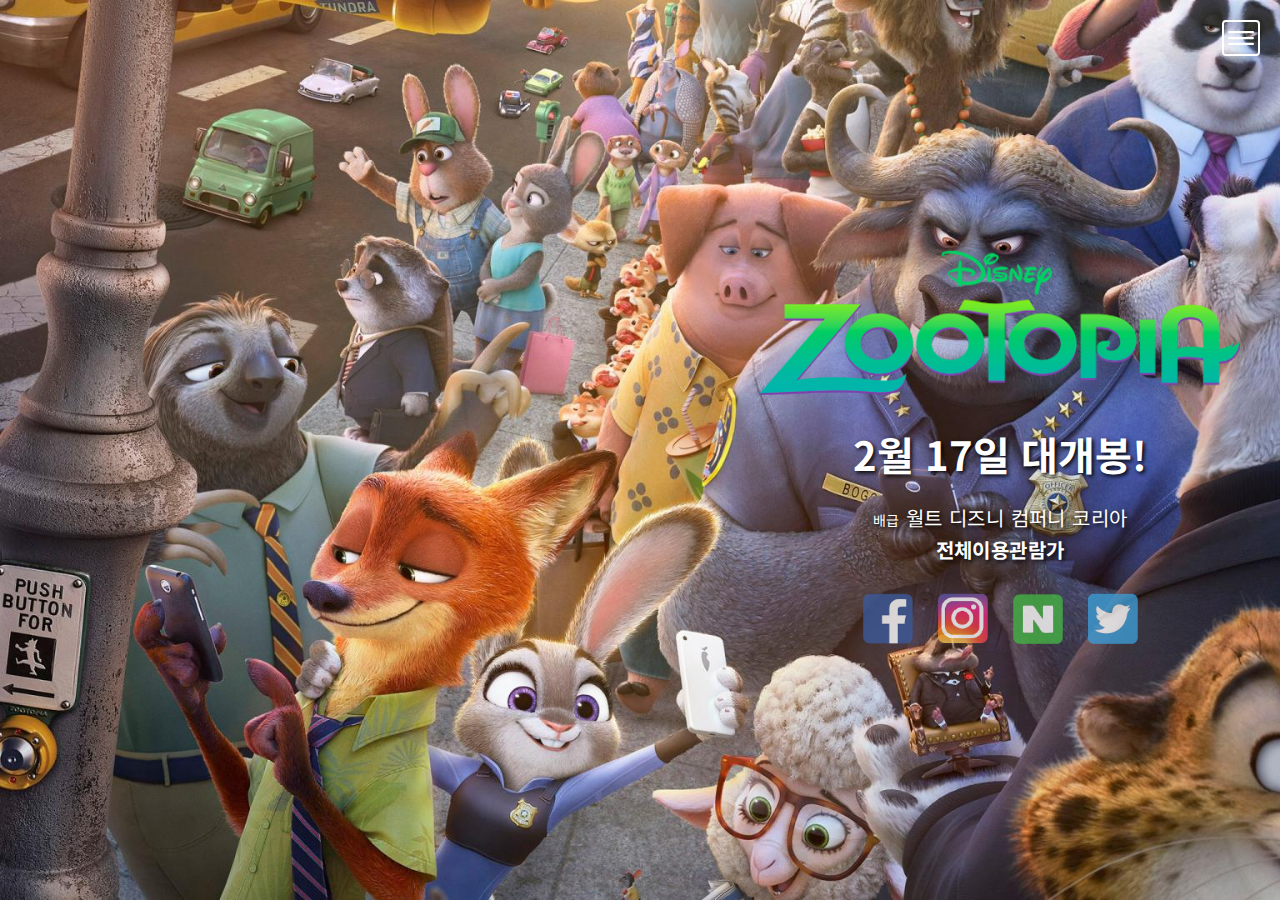
<file: index.html>
<!DOCTYPE html>
<html lang="ko">
<head>
  <meta charset="UTF-8">
  <meta name="viewport" content="width=device-width, initial-scale=1.0">
  <title>주토피아</title>
  <link rel="shortcut icon" href="./images/닉과주디-로고.png">
  <!-- 웹 폰트 nNoto Sans KR -->
  <link href="https://fonts.googleapis.com/css2?family=Noto+Sans+KR:wght@400;700&display=swap" rel="stylesheet">
  <link rel="stylesheet" href="./css/index.css">
  <link rel="stylesheet" href="./css/mobile.css" media="screen and (max-width: 1000px)">
  <script src="./js/jquery-3.5.1.min.js"></script>
  <script src="./js/index.js"></script>

</head>
<body>
  <div class="container">
    <header id="main_header">
      <div class="header_box">
        <h1>
          <img src="./images/로고.png" 
          alt="디즈니 주토피아">
        </h1>
        <p>2월 17일 대개봉!</p>
        <ul class="origin">
          <li>
            <span>배급</span> 월트 디즈니 컴퍼니 코리아<br>   
            <li><strong>전체이용관람가</strong></li>
          </li>
        </ul>
        <ul class="sns">
          <li>
            <a href="#">
              <img src="./images/페이스북.png" alt="facebook">
            </a>
          </li>
          <li>
            <a href="#">
              <img src="./images/인스타.png" alt="instagram">
            </a></li>
          <li>
            <a href="#">
              <img 
                src="./images/네이버.png" alt="naver">
            </a>
          </li>
          <li>
            <a href="#">
              <img 
                src="./images/트위터.png" alt="twitter">
            </a>
          </li>
        </ul>
      </div><!-- end header_box -->
      <button class="btn-toggle">
        <img src="./images/btn-toggle.svg" alt="toggle">
      </button>
    </header>

    <nav id="gnb">
      <ul>
        <li class="active"><a href="./">홈</a></li>
        <li><a href="./video.html">비디오</a></li>
        <li><a href="./index.html?synop=1">시놉시스</a></li>
        <li><a href="./gallery.html">갤러리</a></li>
      </ul>
      <button class="btn-close">
        <img src="./images/btn-close.svg" alt="닫기 버튼">
      </button>
    </nav>
  </div>

  <!--시놉시스-->
  <div id="synop_popup">
    <img src="./images/로고.png">
    <p>누구나 살고 싶은 도시 1위, 주토피아 연쇄 실종 사건 발생! <br>
        “미치도록 잡고 싶었다!” 교양 있고 세련된 라이프 스타일을 주도하는 도시 주토피아.<br> 
        이 곳을 단숨에 혼란에 빠트린 연쇄 실종사건이 발생한다! <br>
        주토피아 최초의 토끼 경찰관 주디 홉스는 48시간 안에 사건 해결을 지시 받자<br> 뻔뻔한 사기꾼 여우 닉 와일드에게 협동 수사를 제안하는데… <br>
        주디와 닉의 스릴 넘치는 추격전의 신세계가 열린다!</p>
  </div>
</body>
</html>
</file>
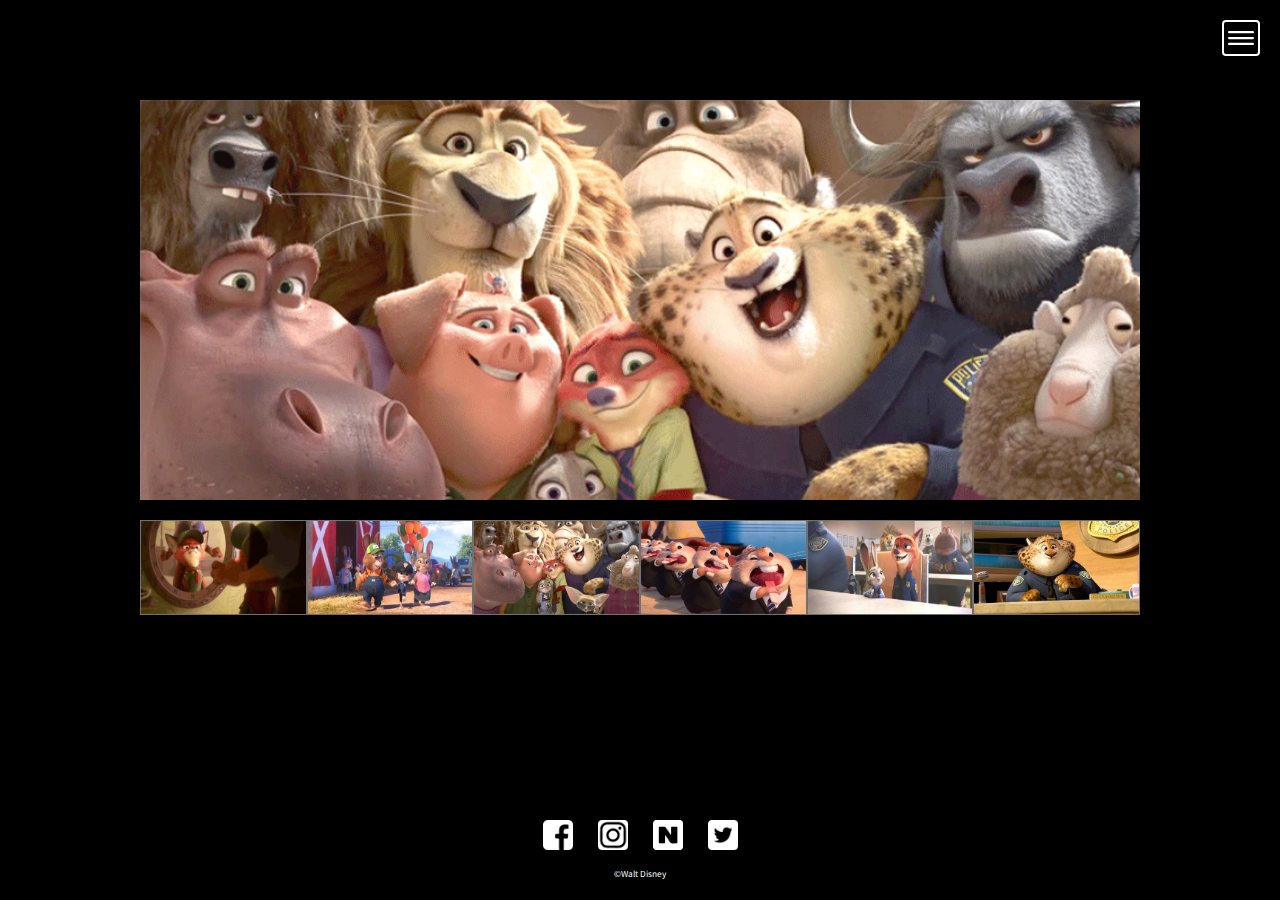
<file: gallery.html>
<!DOCTYPE html>
<html lang="ko">
<head>
  <meta charset="UTF-8">
  <meta name="viewport" content="width=device-width, initial-scale=1.0">
  <title>갤러리 | 주토피아</title>
  <link rel="shortcut icon" href="./images/닉과주디-로고.png">
  <!-- 웹 폰트 nNoto Sans KR -->
  <link href="https://fonts.googleapis.com/css2?family=Noto+Sans+KR:wght@400;700&display=swap" rel="stylesheet">
  <link rel="stylesheet" href="./css/index.css">
  <link rel="stylesheet" href="./css/sub.css">
  <link rel="stylesheet" href="./css/mobile.css" media="screen and (max-width: 1000px)">
  <script src="./js/jquery-3.5.1.min.js"></script>
  <script src="./js/index.js"></script>

</head>
<body id="gallery">
  <div class="container">
    <header id="main_header">
      <div class="header_box">
      </div><!-- end header_box -->


      <button class="btn-toggle">
        <img src="./images/btn-toggle.svg" alt="toggle">
      </button>
    </header>

    <nav id="gnb">
      <ul>
        <li><a href="./">홈</a></li>
        <li><a href="./video.html">비디오</a></li>
        <li><a href="./index.html?synop=1">시놉시스</a></li>
        <li class="active"><a href="./gallery.html">갤러리</a></li>
      </ul>
      <button class="btn-close">
        <img src="./images/btn-close.svg" alt="닫기 버튼">
      </button>
    </nav>

    <section id="main">
      <figure>
        <img src="./images/3.png" alt="01">
      </figure>
      <ul class="thumb">
        <li><a href="#"><img src="./images/1.png" alt="1"></a></li>
        <li><a href="#"><img src="./images/02.png" alt="2"></a></li>
        <li><a href="#"><img src="./images/3.png" alt="3"></a></li>
        <li><a href="#"><img src="./images/4.png" alt="4"></a></li>
        <li><a href="#"><img src="./images/05.png" alt="5"></a></li>
        <li><a href="#"><img src="./images/6.png" alt="6"></a></li>
      </ul>
    </section>

  </div><!-- end container -->

  <footer id="main_footer">
    <ul class="sns">
      <li>
        <a href="https://www.facebook.com/permalink.php?id=106273441303939&story_fbid=134915478439735">
          <img src="./images/페이스북(흰검).png" alt="facebook">
        </a>
      </li>
      <li>
        <a href="#">
          <img src="./images/인스타(흰검).png" alt="instagram">
        </a>
      </li>
      <li>
        <a href="#">
          <img src="./images/네이버(흰검).png" alt="naver">
        </a></li>
      <li>
        <a href="#">
          <img src="./images/트위터(흰검).png" alt="twitter">
        </a>
      </li>
    </ul>
    <p>
      <small>&copy;Walt Disney</small>
    </p>
  </footer>    
</body>
</html>
</file>
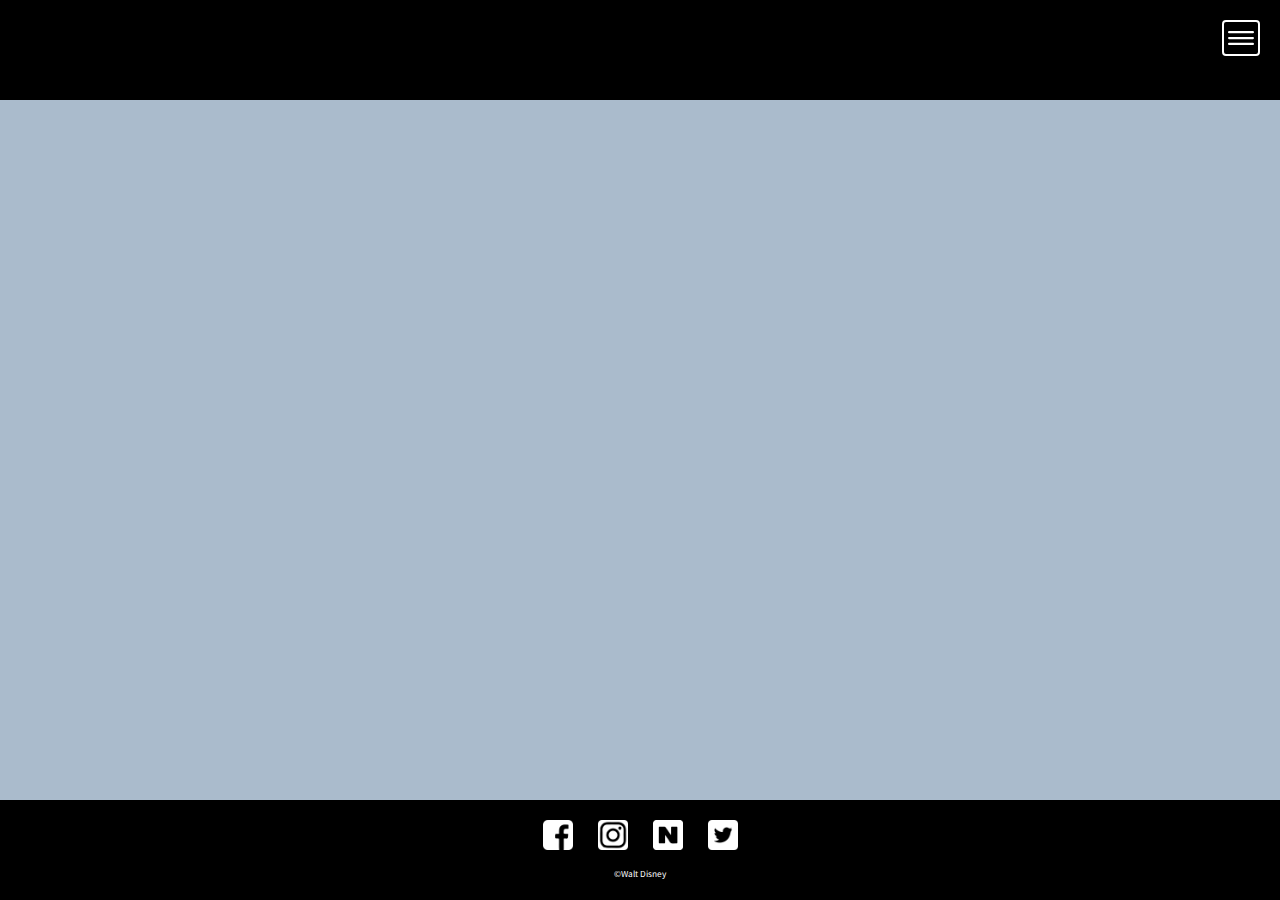
<file: video.html>
<!DOCTYPE html>
<html lang="ko">
<head>
  <meta charset="UTF-8">
  <meta name="viewport" content="width=device-width, initial-scale=1.0">
  <title>비디오 | 주토피아</title>
  <link rel="shortcut icon" href="./images/닉과주디-로고.png">
  <!-- 웹 폰트 nNoto Sans KR -->
  <link href="https://fonts.googleapis.com/css2?family=Noto+Sans+KR:wght@400;700&display=swap" rel="stylesheet">
  <link rel="stylesheet" href="./css/index.css">
  <link rel="stylesheet" href="./css/sub.css">
  <link rel="stylesheet" href="./css/mobile.css" media="screen and (max-width: 1000px)">
  <script src="./js/jquery-3.5.1.min.js"></script>
  <script src="./js/index.js"></script>

</head>
<body id="video">
  <div class="container">
    <header id="main_header">
      <div class="header_box">
      </div><!-- end header_box -->
      <button class="btn-toggle">
        <img src="./images/btn-toggle.svg" alt="toggle">
      </button>
    </header>

    <nav id="gnb">
      <ul>
        <li><a href="./">홈</a></li>
        <li class="active"><a href="./video.html">비디오</a></li>
        <li><a href="./index.html?synop=1">시놉시스</a></li>
        <li><a href="./gallery.html">갤러리</a></li>
      </ul>
      <button class="btn-close">
        <img src="./images/btn-close.svg" alt="닫기 버튼">
      </button>
    </nav>

    <section id="main">
        <iframe src='https://tv.naver.com/embed/706390?autoPlay=true' frameborder='no' scrolling='no' marginwidth='0' marginheight='0' WIDTH='544' HEIGHT='306' allow='autoplay' allowfullscreen></iframe>
    </section>
  </div><!-- end container -->

  <footer id="main_footer">
    <ul class="sns">
      <li>
        <a href="https://www.facebook.com/permalink.php?id=106273441303939&story_fbid=134915478439735">
          <img src="./images/페이스북(흰검).png" alt="facebook">
        </a>
      </li>
      <li>
        <a href="#">
          <img src="./images/인스타(흰검).png" alt="instagram">
        </a>
      </li>
      <li>
        <a href="#">
          <img src="./images/네이버(흰검).png" alt="naver">
        </a></li>
      <li>
        <a href="#">
          <img src="./images/트위터(흰검).png" alt="twitter">
        </a>
      </li>
    </ul>
    <p>
      <small>&copy;Walt Disney</small>
    </p>
  </footer>    
</body>
</html>
</file>
<file: css/index.css>
* {
    margin: 0;
    padding: 0;
    box-sizing: border-box;
  }
  
  ul { 
    list-style-type: none;
  }
  
  a {
    text-decoration: none;
  }
  
  a, button {
    outline: none;
  }
  
  html, body {
    width: 100%;
    height: 100%;
  }
  
  body {
    font-size: 18px;
    font-family: 'Noto Sans KR', sans-serif;
    color: #fff;
    background-image: url(../images/zooposter.jpg);
    background-size: cover;
    background-repeat: no-repeat;
  }
  
  /* 모바일 기기일때 배경 구도 바꾸기 */
  @media screen and (max-width: 768px) {
    body {
      background-position: right 0;
    }
  }
  
  .btn-toggle {
    background: none;
    border: none;
    cursor: pointer;
  }
  
  .container {
    position: relative;
    max-width: 1600px;
    /* height: 100vh; */
    margin: 0 auto;
    /* outline: 2px solid red; */
  }
  
  #main_header {
    position: absolute;
    width: 520px;
    right: 0;
    top: 0;
    /* outline: 1px solid red; */
    height: 100vh;
    text-align: center;
    padding-top: 90px;
    padding-right: 40px;
  }
  
  .header_box {
    position: absolute;
    left: 0; top: 50%;
    transform: translateY(-50%);
    /* outline: 2px solid green; */
  }
  
  #main_header h1 > img {
    width: 480px;
  }
  
  #main_header p {
    font-size: 40px;
    font-weight: 700;
    margin-top: 20px;
  }
  
  #main_header .origin {
    margin-top: 20px;
    font-size: 20px;
    font-weight: 400;
    letter-spacing: 0.02em;
    line-height: 29px;
    margin-bottom: 30px;
  }
  
  #main_header .origin > li > span {
    font-size: 14px;
  }
  
  #main_header .sns > li {
    display: inline-block;
    margin-left: 10px;
    margin-right: 10px;
  }
  
  #main_header .sns > li > a > img {
    width: 50px;
  }

  #main_header .btn-toggle {
    position: absolute;
    right: 20px; top: 20px;
  }
  
  #main_header .sns a{
    opacity: 0.8;
  }
  
  #main_header .sns a:hover {
    opacity: 1;
  }
  
  .header_box {
    text-shadow: 2px 2px 4px #000;
  }
  
  /* 메인메뉴(gnb) */
  #gnb {
    position: fixed;
    background: #F6F6F6;
    right: -390px; top: 0;
    width: 390px;
    height: 100%;
    transition-duration: 0.4s;
    z-index: 999;
  }
  
  #gnb.show {
    right: 0;
  }
  
  
  
  #gnb .btn-close {
    background: none;
    border: none;
    position: absolute;
    right: 20px; top: 20px;
    cursor: pointer;
  }
  
  #gnb > ul {
    /* outline: 1px solid red; */
    margin-top: 124px;
  }
  
  #gnb > ul > li {
    width: 390px; height: 80px;
    /* outline: 1px solid #ccc; */
    text-align: center;
    font-size: 2em;
  }
  
  #gnb > ul > li > a {
    /* outline: 1px solid red; */
    display: block;
    line-height: 80px;
    color: #333;
  }
  
  #gnb > ul > li > a:hover {
    background: #03B4AB;
    color: #fff;
  }
  
  #gnb > ul > li.active a {
    background: #03B4AB;
    color: #fff;
  }
  
  
  
  /* 시놉시스 팝업 */
  #synop_popup {
    position: fixed;
    width: 800px;
    height: 428px;
    background: #fff;
    left: 50%;
    top: 50%;
    transform: translate(-50%, -50%);
    /*중앙으로 올 수 있게 하는 코드*/
    color: #333;
    padding: 60px;
    display: none;
  }
  
  #synop_popup.show {
    display: block;
  }
  
  
  #synop_popup img {
      height: 100px;
      padding-left: 180px;
  }
  
  #synop_popup p {
    padding-top: 50px;
    margin-bottom: 1em;
    text-align: center;
  }
</file>
<file: css/mobile.css>
/* mobile.css */


#main_header {
    position: absolute;
    width: 100%;
    left: 50%;
    transform: translateX(-50%);
    top: 0;
    /* outline: 1px solid red; */
    height: 100vh;
    text-align: center;
    padding-top: 90px;
    /* padding-right: 40px; */
  }
  .header_box {
    width: 100%;
    position: absolute;
    left: 0; top: 50%;
    transform: translateY(-50%);
    /* outline: 2px solid green; */
  }

  #main_header h1 > img {
    width: 80%;
  }

  /* 시놉시스 팝업 */
#synop_popup {
    position: fixed;
    width: 80%;
    height: 70%;
    overflow: scroll;
    background: #fff;
    left: 50%;
    top: 50%;
    transform: translate(-50%, -50%);
    color: #333;
    padding: 20px;
    padding-top: 60px;
    display: none;
    box-shadow: 2px 2px 6px rgba(0, 0, 0, 0.6);
  }

  #synop_popup > img {
      vertical-align: center;
  }

  @media screen and (max-width: 500px) {
    .clear { clear: both;}
    #gallery #main ul.thumb {
      overflow: hidden;
      width: 100%;
      margin-left: 20px;
      /* border: 2px solid red; */
      margin-top: -130px;
    }
  #gallery #main ul.thumb li {
      width: calc((100% - 40px) / 3);
      float: left;
      /* outline: 2px solid red; */
      /* border: 1px solid #707070; */
      overflow: hidden;
    }

    #synop_popup img {
        /* border: 2px solid red; */
        padding: 0;
        width: 200px;
        margin-left: 15%;
    }
  
  }
</file>
<file: css/sub.css>
/* sub.css */

/* 배경 초기화 */
body {
    background: #000;
  }
  
  #video #main_header {
    position: relative;
    width: 100%;
    background: #000;
    height: 100px;
  }
  
  #video .header_box {
    display: none;
  }
  
  #main {
    position: relative;
  }
  
  #video #main iframe {
    width: 100%;
    /* header, footer 공간을 제외한 영상 영역 */
    height: calc(100vh - 200px);
    background: #abc;
    display: block;
  }
  
  #main_footer {
    position: absolute;
    bottom: 0;
    left: 0;
    text-align: center;
    width: 100%;
    height: 100px;
    background: #000;
    /* border: 1px solid yellow; */
  }
  
  #main_footer .sns { 
    margin-top: 20px;
  }

  #main_footer .sns li {
    display: inline-block;
    margin-left: 10px;
    margin-right: 10px;
  }

  #main_footer .sns li > a > img {
    width: 30px;
  }

  #main_footer > p {
    padding-top: 10px;
    font-size: 10px;
  }
  
 /* 갤러리 */
    #gallery .header_box {
      display: none;
    }
    
    #gallery #main_header {
      position: relative;
      width: 100%;
      background: #000;
      height: 100px;
    }
    
    #gallery .header_box {
      display: none;
    }
    
    #gallery #main figure {
      max-width: 1000px;
      height: 400px;
      /*outline: 2px solid red;*/
      margin: 0 auto;
      overflow: hidden;
      margin-bottom: 20px;
    }
    
    #gallery #main figure img {
      width: 100%;
    }
    
    #gallery #main ul {
      /*outline:  2px solid green;*/
      max-width: 1000px;
      margin: 0 auto;
    }
    
    #gallery #main ul li {
      width: calc(100% / 6);
      float: left;
      /*outline: 2px solid red;*/
      border: 1px solid #707070;
      overflow: hidden;
      position: relative;
    }
    
    #gallery #main ul li:hover:after {
      content: "";
      position: absolute;
      left: 0; top: 0;
      width: 100%; height: 100%;
      border: 4px solid #03B4AB;
      box-sizing: border-box;
    }
    
    #gallery #main ul li a img {
      width: 100%;
      display: block;
    }
</file>
